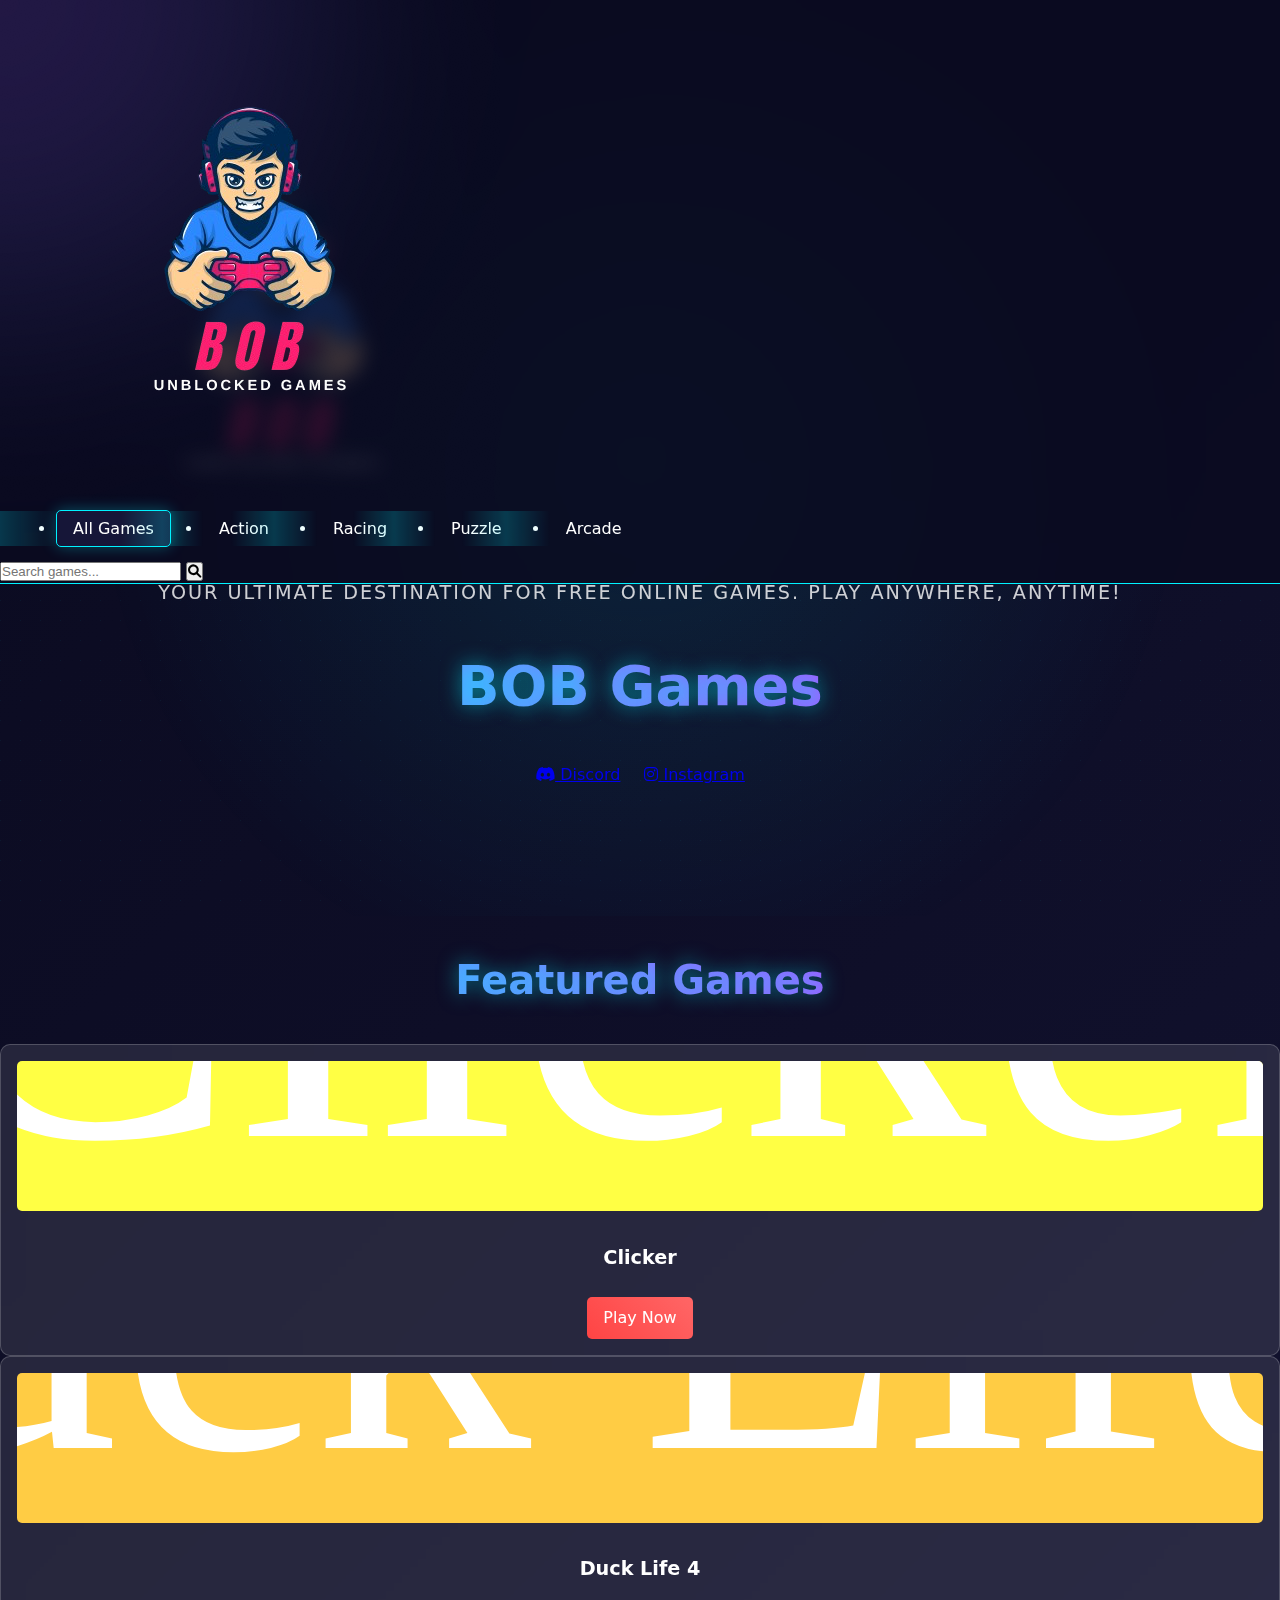
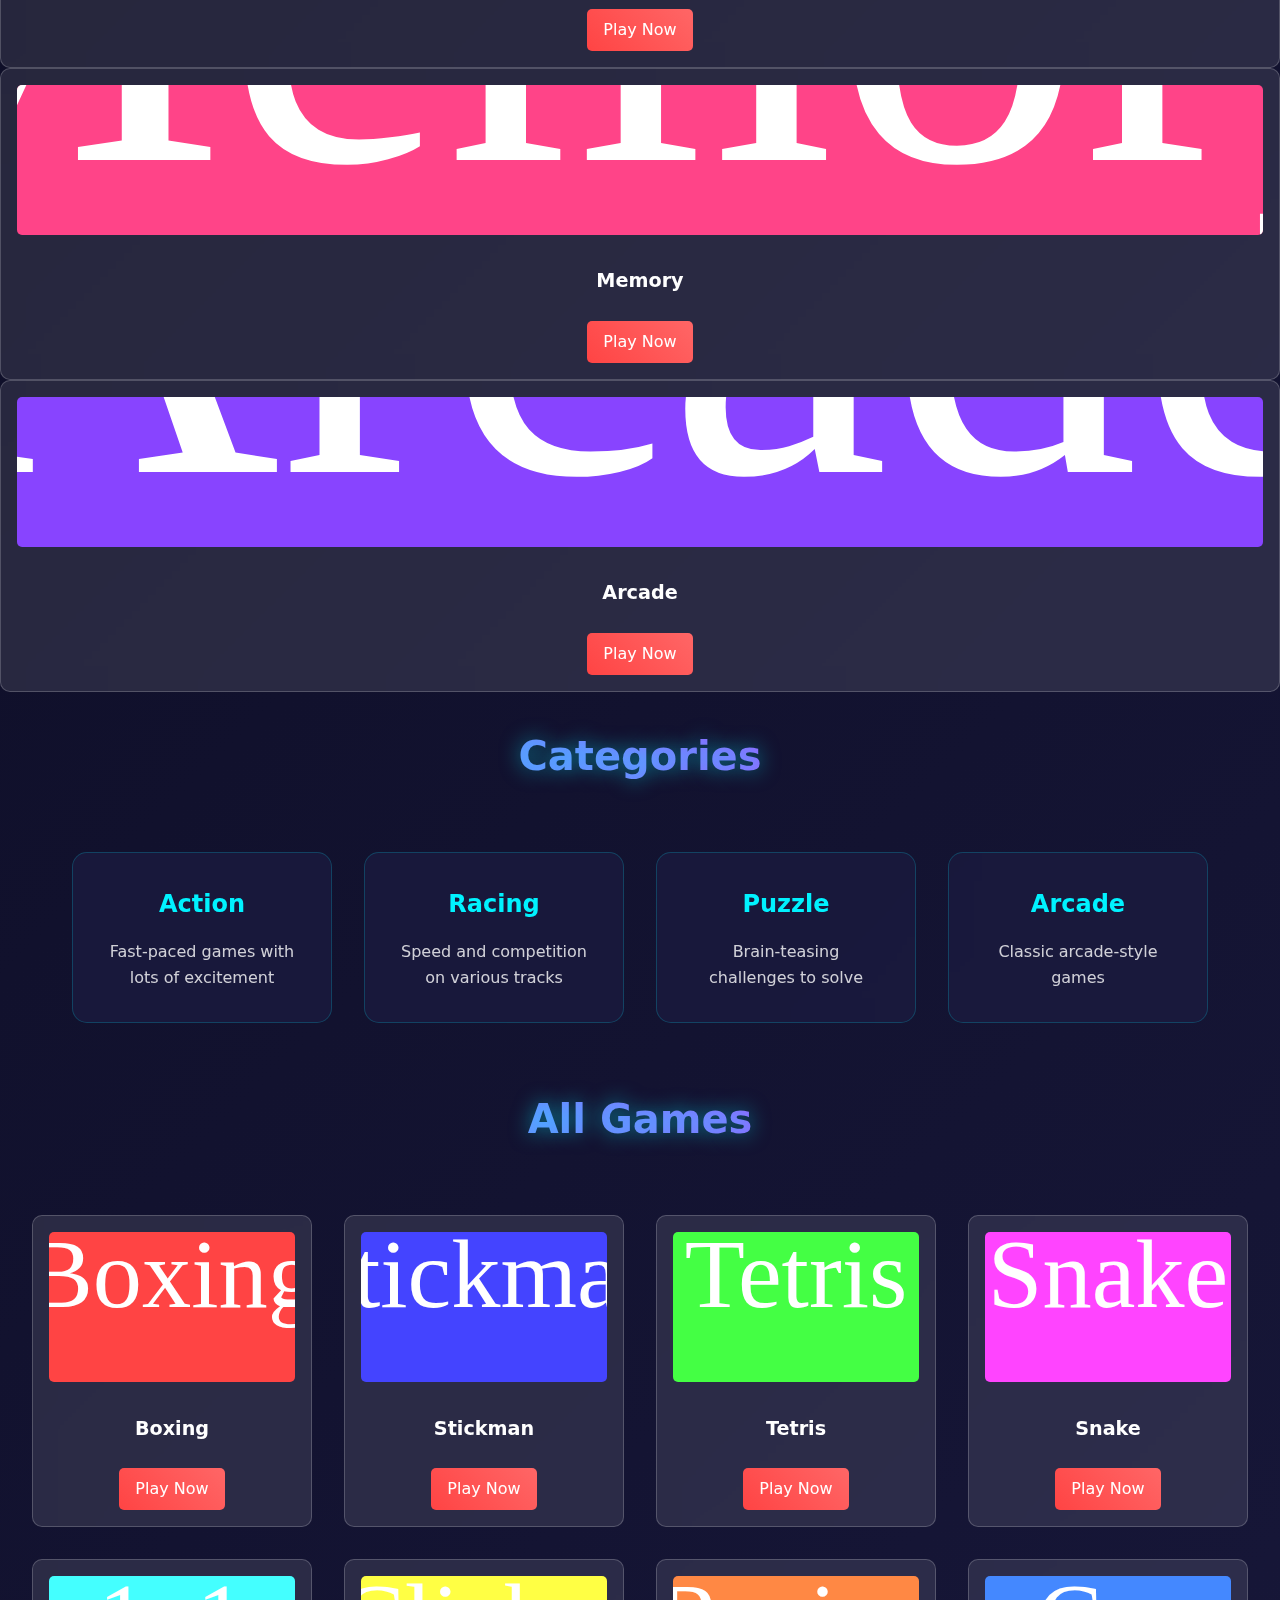
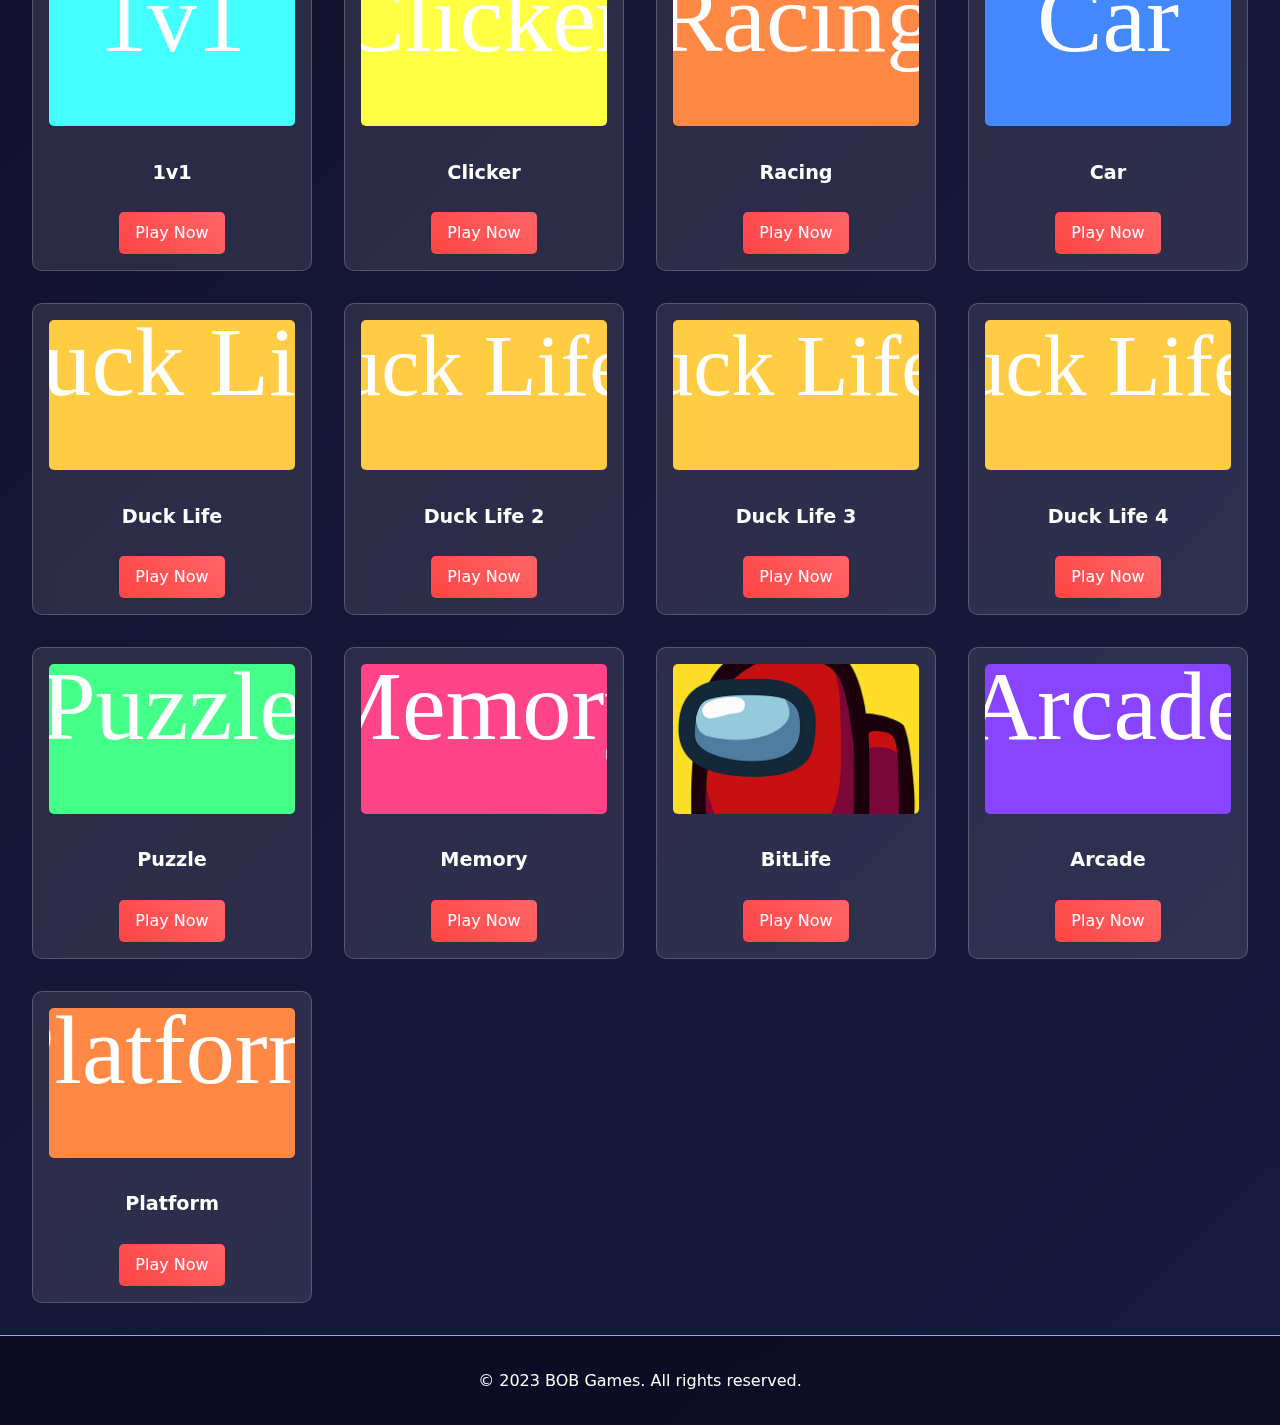
<file: index.html>
<!DOCTYPE html>
<html lang="en">
<head>
    <meta charset="UTF-8">
    <meta name="viewport" content="width=device-width, initial-scale=1.0">
    <title>BOB Games</title>
    <link rel="stylesheet" href="styles.css">
    <link rel="icon" href="favicon.ico" type="image/x-icon">
    <link rel="stylesheet" href="https://cdnjs.cloudflare.com/ajax/libs/font-awesome/6.0.0/css/all.min.css">
</head>
<body>
    <div class="gradient-1"></div>
    <div class="gradient-2"></div>
    
    <header>
        <div class="logo-container">
            <img src="logo.png" alt="BOB Games Logo" class="logo">
        </div>
        <nav>
            <ul class="nav-links">
                <li><a href="#all" class="active">All Games</a></li>
                <li><a href="#action">Action</a></li>
                <li><a href="#racing">Racing</a></li>
                <li><a href="#puzzle">Puzzle</a></li>
                <li><a href="#arcade">Arcade</a></li>
            </ul>
        </nav>
        <div class="search-container">
            <input type="text" id="searchInput" placeholder="Search games...">
            <button id="searchButton"><i class="fas fa-search"></i></button>
        </div>
    </header>

    <main>
        <section class="hero">
            <div class="hero-content">
                <img src="logo.png" alt="BOB Games Logo" class="hero-logo">
                <p class="hero-description">Your ultimate destination for free online games. Play anywhere, anytime!</p>
                <h1 class="hero-title">BOB Games</h1>
                <div class="social-buttons">
                    <a href="https://discord.gg/bobgames" target="_blank" class="social-button discord">
                        <i class="fab fa-discord"></i> Discord
                    </a>
                    <a href="https://instagram.com/bobgames" target="_blank" class="social-button instagram">
                        <i class="fab fa-instagram"></i> Instagram
                    </a>
                </div>
            </div>
        </section>

        <section class="featured-games">
            <h2>Featured Games</h2>
            <div class="featured-grid"></div>
        </section>

        <section class="categories">
            <h2>Categories</h2>
            <div class="category-grid">
                <div class="category-card" data-category="action">
                    <h3>Action</h3>
                    <p>Fast-paced games with lots of excitement</p>
                </div>
                <div class="category-card" data-category="racing">
                    <h3>Racing</h3>
                    <p>Speed and competition on various tracks</p>
                </div>
                <div class="category-card" data-category="puzzle">
                    <h3>Puzzle</h3>
                    <p>Brain-teasing challenges to solve</p>
                </div>
                <div class="category-card" data-category="arcade">
                    <h3>Arcade</h3>
                    <p>Classic arcade-style games</p>
                </div>
            </div>
        </section>

        <section class="games">
            <h2>All Games</h2>
            <div class="game-grid"></div>
        </section>
    </main>

    <footer>
        <p>&copy; 2023 BOB Games. All rights reserved.</p>
    </footer>

    <script src="script.js"></script>
    <script src="background.js"></script>
</body>
</html>
</file>
<file: styles.css>
/* Modern CSS Reset */
* {
    margin: 0;
    padding: 0;
    box-sizing: border-box;
}

/* Custom Properties */
:root {
    --primary-color: #00f2ff;
    --secondary-color: #1F51FF;
    --accent-color: #ff00ff;
    --background-dark: #0a0a1f;
    --background-light: #1a1a3f;
    --text-color: #ffffff;
    --card-bg: rgba(26, 26, 63, 0.8);
    --card-border: rgba(0, 242, 255, 0.2);
    --card-hover: rgba(0, 242, 255, 0.1);
}

/* Global Styles */
body {
    font-family: 'Segoe UI', system-ui, -apple-system, sans-serif;
    background: linear-gradient(135deg, var(--background-dark), var(--background-light));
    color: var(--text-color);
    line-height: 1.6;
    min-height: 100vh;
    position: relative;
    overflow-x: hidden;
}

/* Interactive Background */
.gradient-1, .gradient-2 {
    position: fixed;
    width: 800px;
    height: 800px;
    border-radius: 50%;
    pointer-events: none;
    z-index: -1;
    opacity: 0.5;
    filter: blur(100px);
    transition: transform 0.1s ease-out;
}

.gradient-1 {
    background: radial-gradient(circle, var(--primary-color), transparent 70%);
    top: -400px;
    left: -400px;
}

.gradient-2 {
    background: radial-gradient(circle, var(--accent-color), transparent 70%);
    top: -400px;
    left: -400px;
}

/* Header & Navigation */
header {
    background: rgba(10, 10, 31, 0.8);
    backdrop-filter: blur(10px);
    position: fixed;
    width: 100%;
    top: 0;
    z-index: 1000;
    border-bottom: 1px solid var(--primary-color);
}

nav {
    max-width: 1200px;
    margin: 0 auto;
    padding: 1rem;
    display: flex;
    justify-content: space-between;
    align-items: center;
}

/* Logo styles */
.logo-container {
    display: flex;
    align-items: center;
    gap: 1rem;
}

.logo-image {
    height: 40px;
    width: auto;
    object-fit: contain;
}

.logo-text {
    font-size: 2rem;
    font-weight: bold;
    background: linear-gradient(45deg, var(--primary-color), var(--accent-color));
    -webkit-background-clip: text;
    -webkit-text-fill-color: transparent;
    text-shadow: 0 0 10px rgba(0, 242, 255, 0.5);
}

.nav-links {
    display: flex;
    gap: 2rem;
}

.nav-links a {
    color: var(--text-color);
    text-decoration: none;
    padding: 0.5rem 1rem;
    border-radius: 5px;
    transition: all 0.3s ease;
    position: relative;
    overflow: hidden;
}

.nav-links a::before {
    content: '';
    position: absolute;
    top: 0;
    left: -100%;
    width: 100%;
    height: 100%;
    background: linear-gradient(90deg, transparent, rgba(0, 242, 255, 0.2), transparent);
    transition: 0.5s;
}

.nav-links a:hover::before {
    left: 100%;
}

.nav-links a.active {
    background: var(--card-bg);
    border: 1px solid var(--primary-color);
    box-shadow: 0 0 15px rgba(0, 242, 255, 0.3);
}

/* Hero Section */
.hero {
    padding: 8rem 2rem 8rem;
    text-align: center;
    background: radial-gradient(circle at center, rgba(0, 242, 255, 0.1) 0%, transparent 70%);
    position: relative;
    overflow: hidden;
}

.hero::before {
    content: '';
    position: absolute;
    top: 0;
    left: 0;
    right: 0;
    bottom: 0;
    background: url('data:image/svg+xml,<svg width="20" height="20" viewBox="0 0 20 20" xmlns="http://www.w3.org/2000/svg"><rect width="1" height="1" fill="rgba(0,242,255,0.1)"/></svg>');
    opacity: 0.5;
    pointer-events: none;
}

.hero h1 {
    font-size: 3.5rem;
    margin-bottom: 1rem;
    background: linear-gradient(45deg, var(--primary-color), var(--accent-color));
    -webkit-background-clip: text;
    -webkit-text-fill-color: transparent;
    text-shadow: 0 0 20px rgba(0, 242, 255, 0.5);
    margin-top: 2rem;
}

.hero p {
    font-size: 1.2rem;
    margin-bottom: 0;
    color: rgba(255, 255, 255, 0.8);
    letter-spacing: 2px;
    text-transform: uppercase;
}

.hero-logo {
    margin-bottom: 0;
    margin-top: -50px;
    animation: float 12s cubic-bezier(0.4, 0, 0.2, 1) infinite;
    display: flex;
    justify-content: center;
    align-items: center;
    position: relative;
    z-index: 1;
}

.hero-logo-image {
    width: 400px;
    height: 400px;
    object-fit: contain;
    filter: drop-shadow(0 0 15px rgba(0, 242, 255, 0.5));
}

@keyframes float {
    0% { transform: translate(0px, 0px); }
    10% { transform: translate(30px, -20px); }
    20% { transform: translate(50px, -40px); }
    30% { transform: translate(20px, -60px); }
    40% { transform: translate(-30px, -50px); }
    50% { transform: translate(-50px, -30px); }
    60% { transform: translate(-20px, -40px); }
    70% { transform: translate(40px, -50px); }
    80% { transform: translate(30px, -30px); }
    90% { transform: translate(-40px, -20px); }
    100% { transform: translate(0px, 0px); }
}

/* Search Bar */
.search-bar {
    max-width: 600px;
    margin: 0 auto;
    margin-top: 2rem;
}

.search-bar input {
    width: 100%;
    padding: 1rem 1.5rem;
    border: 2px solid rgba(0, 242, 255, 0.2);
    border-radius: 50px;
    background: rgba(255, 255, 255, 0.1);
    color: var(--text-color);
    font-size: 1rem;
    backdrop-filter: blur(10px);
    transition: all 0.3s ease;
}

.search-bar input:focus {
    outline: none;
    border-color: var(--primary-color);
    box-shadow: 0 0 20px rgba(0, 242, 255, 0.2);
}

.search-bar input::placeholder {
    color: rgba(255, 255, 255, 0.5);
}

/* Game Grid */
.game-grid {
    display: grid;
    grid-template-columns: repeat(auto-fill, minmax(250px, 1fr));
    gap: 2rem;
    padding: 2rem;
}

.game-card {
    background: rgba(255, 255, 255, 0.1);
    border-radius: 10px;
    padding: 1rem;
    text-align: center;
    transition: transform 0.3s ease;
    backdrop-filter: blur(10px);
    border: 1px solid rgba(255, 255, 255, 0.2);
}

.game-card:hover {
    transform: translateY(-5px);
    box-shadow: 0 5px 15px rgba(0, 242, 255, 0.2);
}

.game-card img {
    width: 100%;
    height: 150px;
    object-fit: cover;
    border-radius: 5px;
    margin-bottom: 1rem;
}

.game-card h3 {
    color: #fff;
    margin: 0.5rem 0;
    font-size: 1.2rem;
}

.game-card p {
    color: #ccc;
    margin: 0.5rem 0;
    font-size: 0.9rem;
}

.play-button {
    display: inline-block;
    padding: 0.5rem 1rem;
    background: linear-gradient(45deg, #ff4444, #ff6666);
    color: white;
    text-decoration: none;
    border-radius: 5px;
    margin-top: 1rem;
    transition: background 0.3s ease;
}

.play-button:hover {
    background: linear-gradient(45deg, #ff6666, #ff8888);
}

/* Category Grid */
.category-grid {
    display: grid;
    grid-template-columns: repeat(auto-fit, minmax(250px, 1fr));
    gap: 2rem;
    padding: 2rem;
    max-width: 1200px;
    margin: 0 auto;
}

.category-card {
    background: var(--card-bg);
    border: 1px solid var(--card-border);
    border-radius: 15px;
    padding: 2rem;
    text-align: center;
    cursor: pointer;
    transition: all 0.3s ease;
    position: relative;
    overflow: hidden;
    backdrop-filter: blur(10px);
}

.category-card::before {
    content: '';
    position: absolute;
    top: 0;
    left: 0;
    width: 100%;
    height: 100%;
    background: linear-gradient(45deg, transparent, rgba(0, 242, 255, 0.1), transparent);
    transform: translateX(-100%);
    transition: 0.5s;
}

.category-card:hover::before {
    transform: translateX(100%);
}

.category-card:hover {
    transform: translateY(-5px);
    box-shadow: 0 10px 30px rgba(0, 242, 255, 0.2);
    border-color: var(--primary-color);
}

.category-card h3 {
    font-size: 1.5rem;
    margin-bottom: 1rem;
    color: var(--primary-color);
}

.category-card p {
    color: rgba(255, 255, 255, 0.8);
}

/* Section Headers */
section h2 {
    text-align: center;
    font-size: 2.5rem;
    margin: 2rem 0;
    background: linear-gradient(45deg, var(--primary-color), var(--accent-color));
    -webkit-background-clip: text;
    -webkit-text-fill-color: transparent;
    text-shadow: 0 0 20px rgba(0, 242, 255, 0.5);
}

/* Footer */
footer {
    text-align: center;
    padding: 2rem;
    background: rgba(10, 10, 31, 0.8);
    backdrop-filter: blur(10px);
    border-top: 1px solid var(--primary-color);
}

/* Animations */
@keyframes glow {
    0% { box-shadow: 0 0 5px rgba(0, 242, 255, 0.5); }
    50% { box-shadow: 0 0 20px rgba(0, 242, 255, 0.8); }
    100% { box-shadow: 0 0 5px rgba(0, 242, 255, 0.5); }
}

/* Social Buttons */
.social-buttons {
    display: flex;
    gap: 1.5rem;
    margin-top: 2rem;
    justify-content: center;
}

.social-content {
    display: flex;
    flex-direction: column;
    align-items: center;
    gap: 0.5rem;
}

.discord-btn, .instagram-btn {
    background: rgba(255, 255, 255, 0.1);
    backdrop-filter: blur(10px);
    border: 1px solid rgba(255, 255, 255, 0.2);
    padding: 1rem 2rem;
    border-radius: 50px;
    transition: all 0.3s ease;
    text-decoration: none;
    color: white;
}

.discord-btn:hover, .instagram-btn:hover {
    background: rgba(255, 255, 255, 0.2);
    transform: translateY(-2px);
}

.discord-icon, .instagram-icon {
    width: 32px;
    height: 32px;
}

.discord-btn span, .instagram-btn span {
    font-size: 0.9rem;
    font-weight: 500;
}

/* Scrollbar Styling */
::-webkit-scrollbar {
    width: 10px;
}

::-webkit-scrollbar-track {
    background: var(--background-dark);
}

::-webkit-scrollbar-thumb {
    background: var(--primary-color);
    border-radius: 5px;
}

::-webkit-scrollbar-thumb:hover {
    background: var(--accent-color);
}

/* Responsive Design */
@media (max-width: 768px) {
    nav {
        flex-direction: column;
        gap: 1rem;
    }

    .nav-links {
        flex-wrap: wrap;
        justify-content: center;
        gap: 1rem;
    }

    .hero {
        padding: 6rem 2rem 6rem;
    }
    
    .hero h1 {
        font-size: 2.5rem;
    }

    .game-grid, .category-grid {
        grid-template-columns: 1fr;
        padding: 1rem;
    }

    .logo-container {
        gap: 0.5rem;
    }

    .logo-image {
        height: 32px;
    }

    .logo-text {
        font-size: 1.5rem;
    }

    .hero-logo-image {
        width: 200px;
        height: 200px;
    }

    .discord-btn {
        padding: 0.8rem 1.5rem;
        font-size: 1rem;
        margin-top: 1.5rem;
    }
}

/* Responsive Design */
@media (max-width: 768px) {
    .social-buttons {
        flex-direction: column;
        gap: 1rem;
        margin-top: 1.5rem;
    }

    .discord-btn, .instagram-btn {
        padding: 0.8rem 1.5rem;
    }
}
</file>
